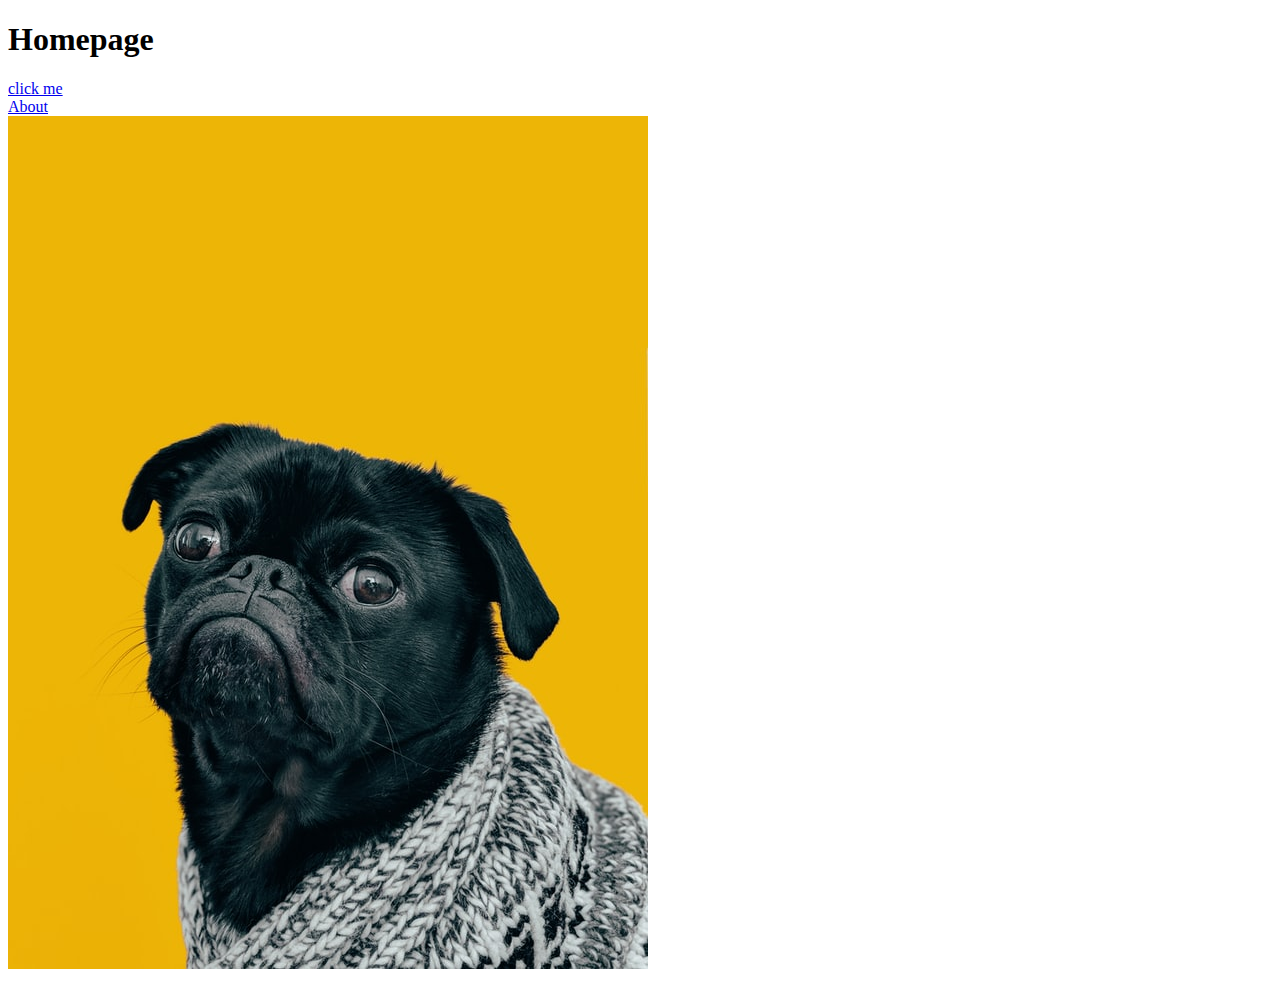
<file: odin-links-and-images/index.html>
<!DOCTYPE html>
<html lang="en">
<head>
    <meta charset="UTF-8">
    <meta http-equiv="X-UA-Compatible" content="IE=edge">
    <meta name="viewport" content="width=device-width, initial-scale=1.0">
    <title>Welcome-to-Mysite</title>
</head>
<body>
    <h1>Homepage</h1>
    <!------Absolute Link-->
    <a href="https://www.theodinproject.com/about" target="Odin">click me</a>
    <!---Relative Links -->
    <br>

    <a href="about.html">About</a>
    <br>
    
    <img src="./images/dog.jpg" alt="dog">
</body>
</html>
</file>
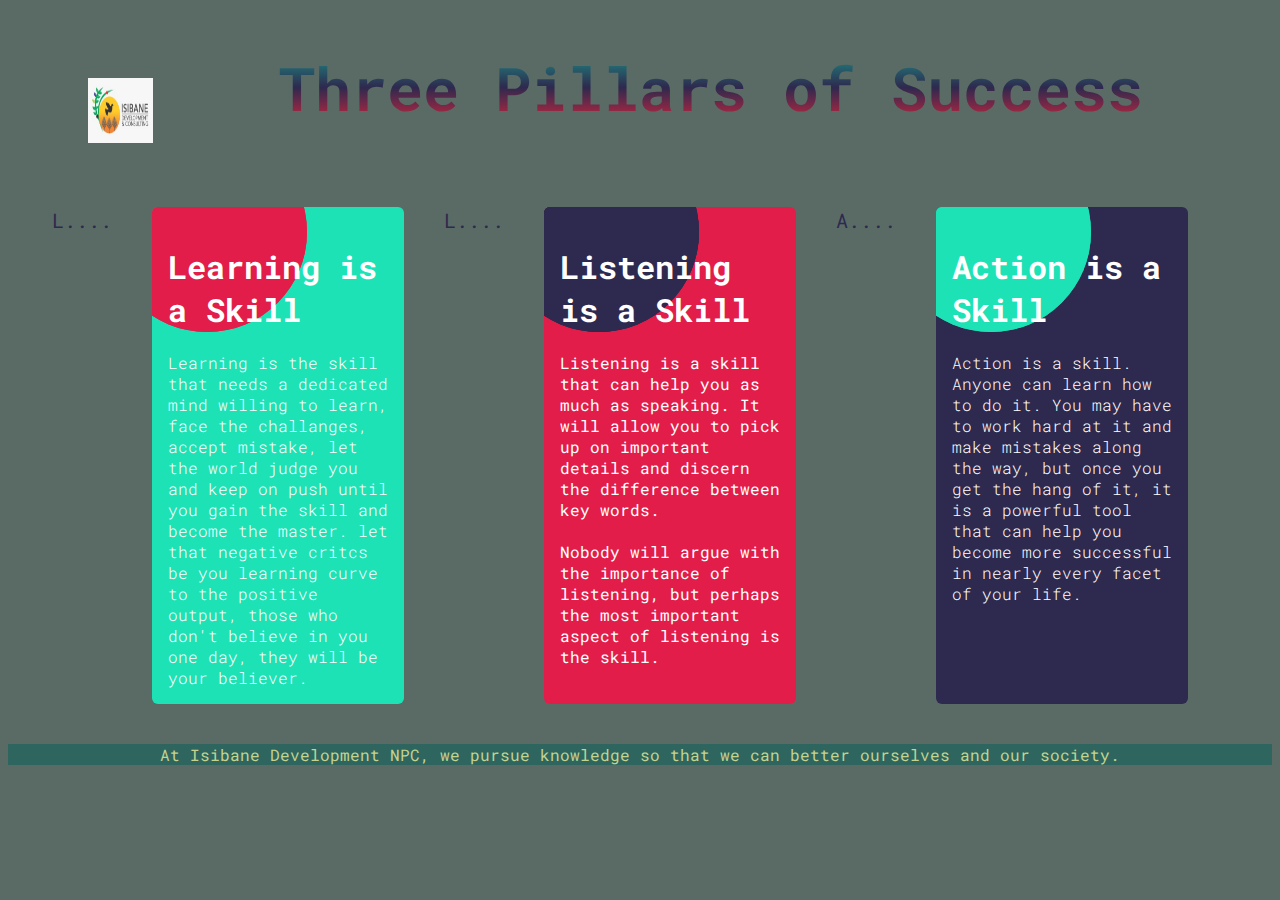
<file: Div Mouse Hover/divmousehover.html>
<!DOCTYPE html>
<html lang="en">
<head>
    <meta charset="UTF-8">
    <meta http-equiv="X-UA-Compatible" content="IE=edge">
    <meta name="viewport" content="width=device-width, initial-scale=1.0">
    <link rel="stylesheet" href="mousehover.css">
    <title>Div Mouse Hover</title>
</head>
<body>
    <nav id="nav-main">
        <img src="./log.jpeg" alt="">
    <h1 id="mainhead">Three Pillars of Success</h1>
    </nav>
    <div class="cont">
        <p class="letter">L....</p>
    <div class="first">
        <h1>Learning is a Skill</h1>
        <p>
            Learning is the skill that needs a dedicated mind 
            willing to learn, face the challanges, accept mistake,
            let the world judge you and keep on push until you gain the skill
            and become the master.

            let that negative critcs be you learning curve to the positive 
            output, those who don't believe in you one day, they will be
            your believer.
        </p>
    </div>
    <p class="letter">L....</p>

    <div class="second">
        <h1>Listening is a Skill</h1>
        
        <p>
            Listening is a skill that can help you as much as speaking. 
            It will allow you to pick up on important details 
            and discern the difference between key words.           

        </p><br>
        <p>            
            Nobody will argue with the importance of listening, 
            but perhaps 
            the most important aspect of listening is the skill.</p>
    </div>
    <p class="letter">A....</p>

    <div class="third">
        <h1>Action is a <br> Skill</h1>
        <p>
            Action is a skill. Anyone can learn how to do it.
             You may have to work hard at it and make mistakes
              along the way, but once you get the hang of it,
               it is a powerful tool that can help you 
            become more successful in nearly every facet of your life.
        </p>
    </div>
    </div>

    <footer>At Isibane Development NPC, we pursue knowledge so that we can better ourselves and our society.</footer>

    
    
</body>
</html>
</file>
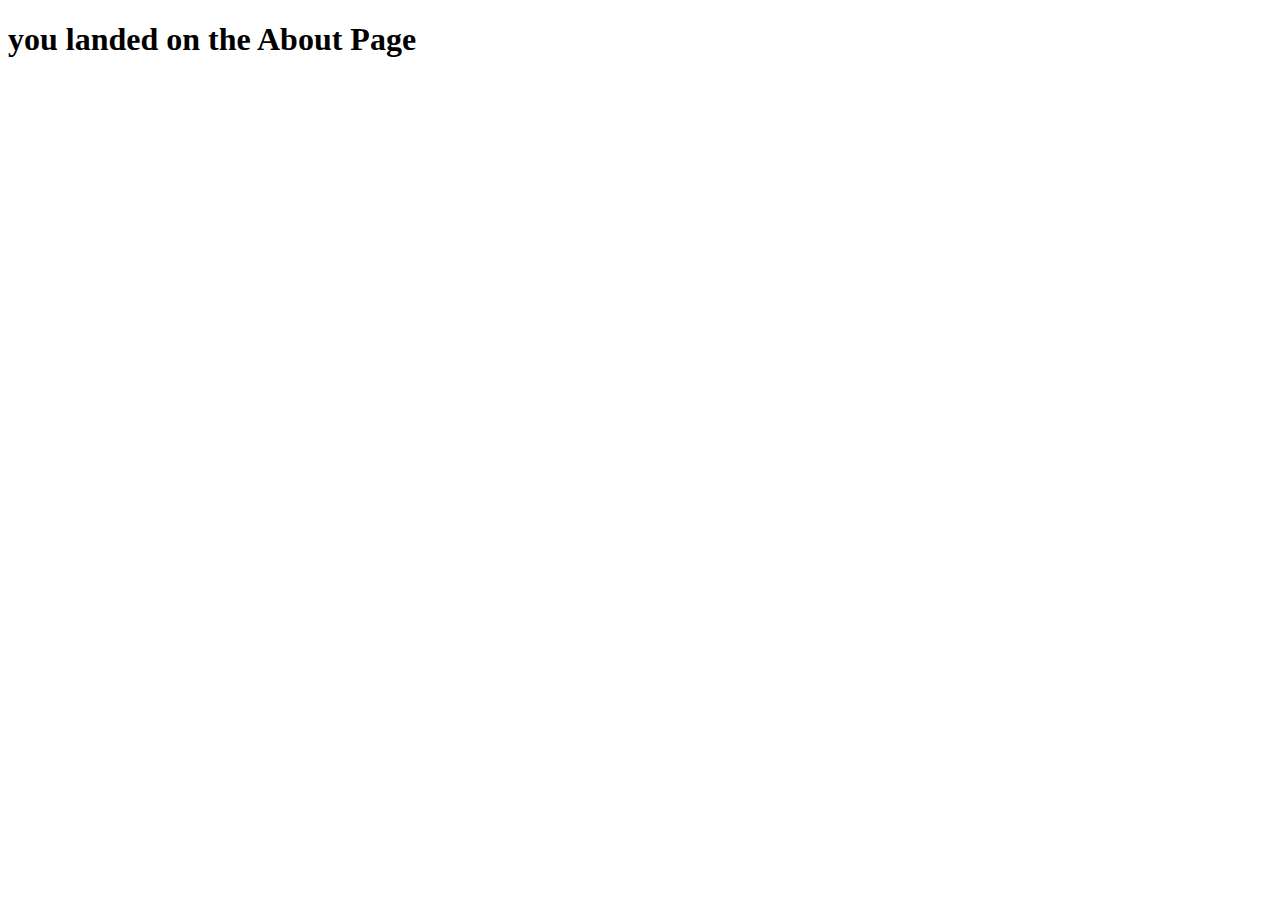
<file: odin-links-and-images/about.html>
<!DOCTYPE html>
<html lang="en">
<head>
    <meta charset="UTF-8">
    <meta http-equiv="X-UA-Compatible" content="IE=edge">
    <meta name="viewport" content="width=device-width, initial-scale=1.0">
    <title>Odin Links and images</title>
</head>
<body>
    <h1>you landed on the About Page</h1>
    
</body>
</html>
</file>
<file: Div Mouse Hover/mousehover.css>
@import url('https://fonts.googleapis.com/css2?family=Roboto+Mono&display=swap');

body{
    background-color: rgb(90, 107, 102);
    font-family: 'Roboto Mono', monospace;
}
.cont{
    display: flex;
    justify-content: center;
    

}
#nav-main{
    display: flex;
}
img{
    height: 65px;
    width: 65px;
    margin-top: 70px;
    margin-left: 40px;
    padding-left:  40px;
   
    
}
#mainhead{
    padding-left: 10%;
    justify-content: center;
    background: linear-gradient(#1B998B,#2E294E,#D7263D);
    font-size: 60px;
    -webkit-background-clip: text;
    -webkit-text-fill-color:transparent;
}
.letter{
    font: bold;
    font-size: 20px;
    margin-top: 40px;
    color: #2E294E;
    
}
.first{
    background-color: #1de2b6;
    color: #fff;
    border-radius: 6px;
    padding: 16px;
    width: 220px;
    overflow: hidden;
    transform: translate(0);
    transition: 0.6s;
    font-weight: 300;
    margin: 40px;

}
.second{
    color: #2E294E;
   
    background-color: #E21D49;
    color: #fff;
    border-radius: 6px;
    padding: 16px;
    width: 220px;
    overflow: hidden;
    transform: translate(0);
    transition: 0.6s;
    font-weight: 300px;
    margin: 40px;
}
.third {
    background-color: #2E294E;
    color: #fff;
    border-radius: 6px;
    padding: 16px;
    width: 220px;
    overflow: hidden;
    transform: translate(0);
    transition: 0.6s;
    font-weight: 300;
    margin: 40px;
}


.first:hover{
    color: #fff;

}
.second:hover{
    color: #fff;

}
.third:hover{
    color: #fff;

}


div p{
    margin: 0;

}
.first ::before {
    content: "";
    position: absolute;
    top: -75px;
    left: -45px;
    z-index: -1;
    background-color: #E21D49;
    border-radius: 50%;
    width: 200px;
    height: 200px;
    transition: 0.6s;

}

.second ::before {
    content: "";
    position: absolute;
    top: -75px;
    left: -45px;
    z-index: -1;
    background-color:  #2E294E;
    border-radius: 50%;
    width: 200px;
    height: 200px;
    transition: 0.6s;

}

.third ::before {
    content: "";
    position: absolute;
    top: -75px;
    left: -45px;
    z-index: -1;
    background-color: #1de2b6 ;
    border-radius: 50%;
    width: 200px;
    height: 200px;
    transition: 0.6s;

}
div :hover ::before{
    transform: scale(4.5);
}
footer{
    background-color: #2e665f;
    color: rgb(196, 211, 141);
    text-align: center;
    
}
</file>
